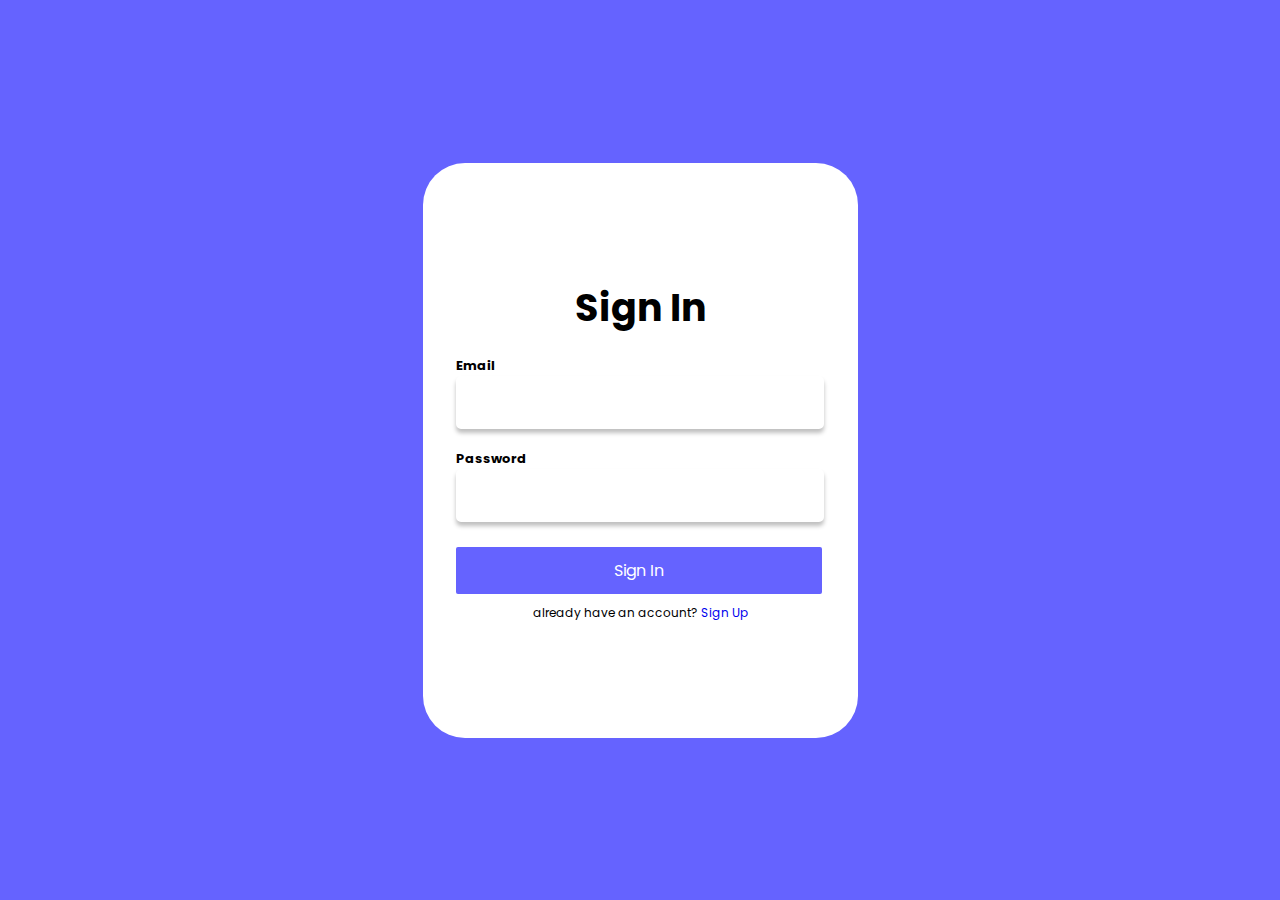
<file: index.html>
<!DOCTYPE html>
<html lang="en">
<head>
    <meta charset="UTF-8">
    <meta name="viewport" content="width=device-width, initial-scale=1.0">
    <title>Sign In Page</title>
    <link rel="stylesheet" href="style.css">
</head>
<body>
    <div class="sign-up-container">
        <div class="title">
            <h1>Sign In</h1>
        </div>
        <div class="main-content">

            <h4>Email</h4>
            <input type="email" name="email" id="mail">

            <h4>Password</h4>
            <input type="password" name="password" id="password">

        </div>
        <div class="sign-up-btn">
            <a href="file:///C:/Telkom/TEFA/Symfony%20Home%20Page/home.html" class="btn">Sign In</a>
        </div>
        <div class="to-signin">
            <p>already have an account? <a href="file:///C:/Telkom/TEFA/Symfony%20Sign%20Up%20Page/signup.html" class="sign-in">Sign Up</a></p>
        </div>
    </div>
</body>
</html>
</file>
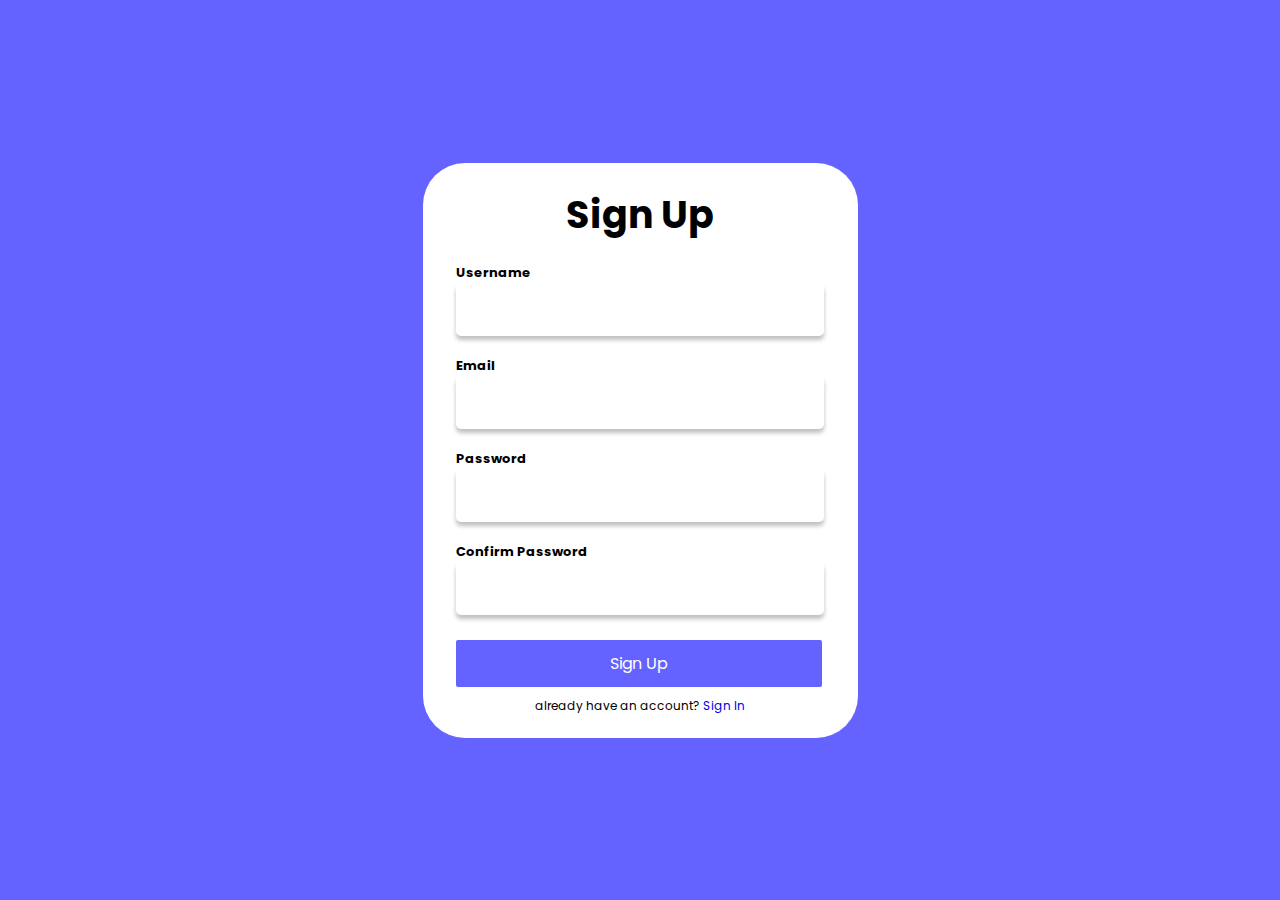
<file: signup.html>
<!DOCTYPE html>
<html lang="en">
<head>
    <meta charset="UTF-8">
    <meta name="viewport" content="width=device-width, initial-scale=1.0">
    <title>Sign Up Page</title>
    <link rel="stylesheet" href="style.css">
</head>
<body>
    <div class="sign-up-container">
        <div class="title">
            <h1>Sign Up</h1>
        </div>
        <div class="main-content">

            <h4>Username</h4>
            <input type="text" name="username" id="username">
            
            <h4>Email</h4>
            <input type="email" name="email" id="mail">

            <h4>Password</h4>
            <input type="password" name="password" id="password">

            <h4>Confirm Password</h4>
            <input type="password" name="confirm-password" id="confirm-password">
        </div>
        <div class="sign-up-btn">
            <a href="file:///C:/Telkom/TEFA/Symfony%20Sign%20In/index.html" class="btn">Sign Up</a>
        </div>
        <div class="to-signin">
            <p>already have an account? <a href="file:///C:/Telkom/TEFA/Symfony%20Sign%20In/index.html" class="sign-in">Sign In</a></p>
        </div>
    </div>
</body>
</html>
</file>
<file: style.css>
@import url("https://fonts.googleapis.com/css2?family=Poppins:wght@200;300;400;500;600;700&display=swap");

*{
    padding: 0px;
    margin: 0px;
    box-sizing: border-box;
    font-family: "Poppins", sans-serif;
}

body{
    height: 100vh;
    background-color: #6563ff;
    display: flex;
    align-items: center;
    justify-content: center;
}

.sign-up-container{
    background-color: #fff;
    width: 435px;
    height: 575px;
    border-radius: 42px;
    display: grid;
    place-content: center;
}

.title{
    display: flex;
    align-items: center;
    justify-content: center;
    margin-bottom: 20px;
}

.title h1{
    font-size: 38px;
}

.main-content{
     margin-bottom: 20px;
    font-size: 13px;
}

.main-content input{
    display: inline-block;
    width: 368px;
    height: 53px;
    margin-bottom: 20px;
    border: 2px solid #fff;
    box-shadow: 0px 4px 4px rgba(0,0,0,0.25);
    border-radius: 5px;
}

.main-content input:last-child{
    margin-bottom: 5px;
}

.main-content input:focus-visible{
    outline: none;
}

.sign-up-btn{
    display: grid;
    place-content: center;
    background-color: #6563ff;
    text-align: center;
    align-items: center;
    width: 366px;
    height: 47px;
    border-radius: 2px;
}

.sign-up-btn:hover{
    cursor: pointer;
}

.sign-up-btn .btn{
    display: inline-block;
    padding: 11px 152px;
    text-decoration: none;
    color: #fff;
    text-align: center;
}

.to-signin{
    text-align: center;
    margin-top: 10px;
}

.to-signin p{
    font-size: 12px;
}

.to-signin .sign-in{
    text-decoration: none;
}
</file>
